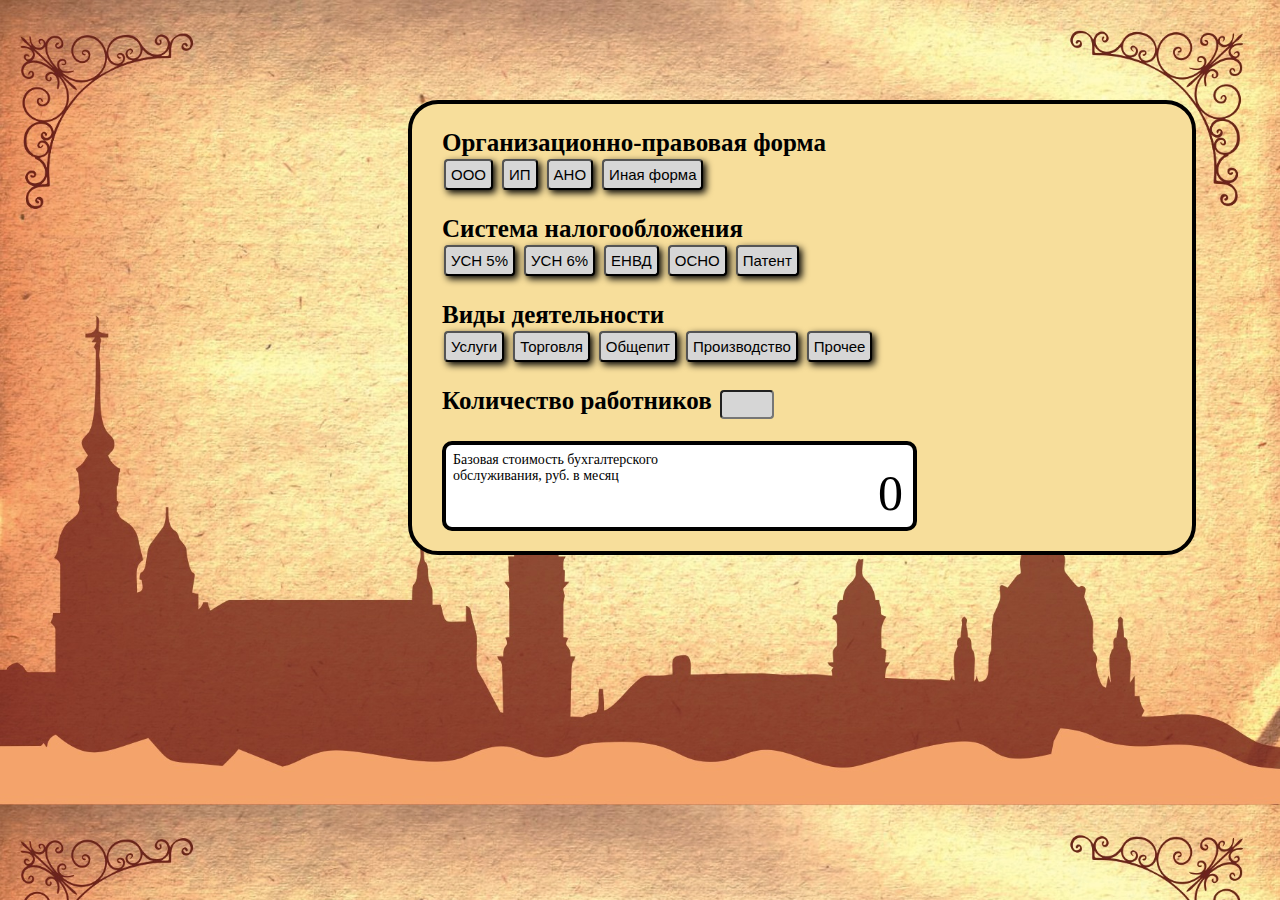
<file: Веб/index.html>
<!DOCTYPE html>
<html lang="en">
<head>
	<meta charset="UTF-8">
	<title>Калькулятор услуг</title>
	<link rel="stylesheet" type="text/css" href="style.css">
	<script type="text/javascript" src="jquery.js"></script>
	<script type="text/javascript" src="js.js"></script>
</head>
<body>
	<div></div>
	<div id="main">
	<p id="p1">Организационно-правовая форма</p>
	<button id ="OOO" onclick="OOO()">OOO</button>
	<button class="button2" onclick="IP()">ИП</button>
	<button onclick="ANO()">АНО</button>
	<button onclick="ANOTHER()">Иная форма</button>
	<p id="p1">Система налогообложения</p>
	<button onclick="USN5()" id="USN5">УСН 5%</button>
	<button onclick="USN6()" id="USN6">УСН 6%</button>
	<button onclick="ENVD()" id="ENVD">ЕНВД</button>
	<button onclick="OSNO()" id="OSNO">ОСНО</button>
	<button onclick="PATENT()" id="PATENT">Патент</button>
	<br>
	<p id="p1">Виды деятельности</p>
	<button onclick="OOO()">Услуги</button>
	<button onclick="OOO()">Торговля</button>
	<button onclick="OOO()">Общепит</button>
	<button onclick="OOO()">Производство</button>
	<button onclick="OOO()">Прочее</button>
	<br>
	<p id="p3">Количество работников <input onkeyup ="workers()" id="workers" /></p>
		<div id="main2">
			Базовая стоимость бухгалтерского<br>обслуживания, руб. в месяц
			<div id="main22">0</div>
		</div>
	</div>
	</body>
</html>
</file>
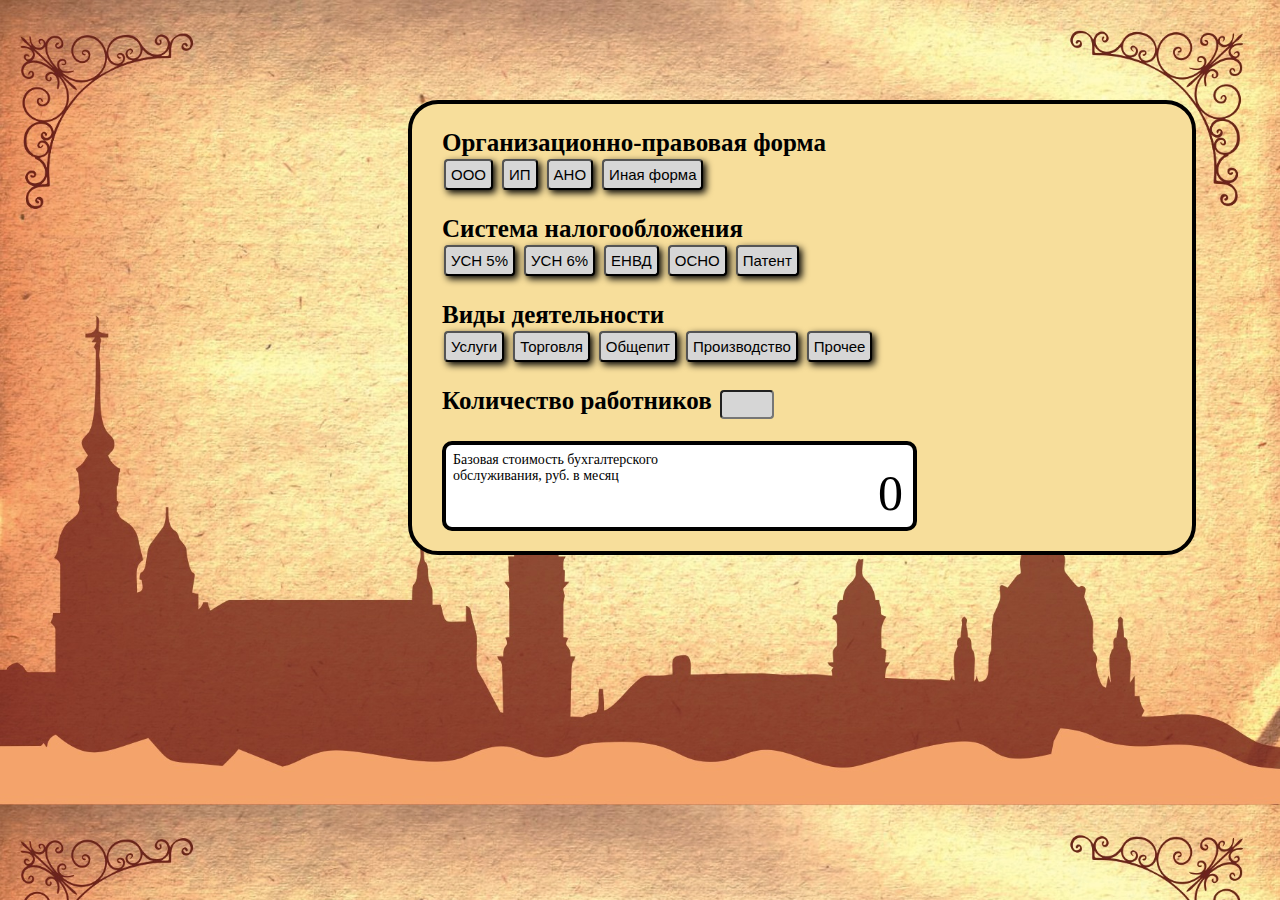
<file: Веб/js.html>
<!DOCTYPE html>
<html lang="en">
<head>
	<meta charset="UTF-8">
	<title>Калькулятор услуг</title>
	<link rel="stylesheet" type="text/css" href="style.css">
	<script type="text/javascript" src="jquery.js"></script>
	<script type="text/javascript" src="js.js"></script>
</head>
<body>
	<div></div>
	<div id="main">
	<p id="p1">Организационно-правовая форма</p>
	<button id ="OOO" onclick="OOO()">OOO</button>
	<button class="button2" onclick="IP()">ИП</button>
	<button onclick="ANO()">АНО</button>
	<button onclick="ANOTHER()">Иная форма</button>
	<p id="p1">Система налогообложения</p>
	<button onclick="USN5()" id="USN5">УСН 5%</button>
	<button onclick="USN6()" id="USN6">УСН 6%</button>
	<button onclick="ENVD()" id="ENVD">ЕНВД</button>
	<button onclick="OSNO()" id="OSNO">ОСНО</button>
	<button onclick="PATENT()" id="PATENT">Патент</button>
	<br>
	<p id="p1">Виды деятельности</p>
	<button onclick="OOO()">Услуги</button>
	<button onclick="OOO()">Торговля</button>
	<button onclick="OOO()">Общепит</button>
	<button onclick="OOO()">Производство</button>
	<button onclick="OOO()">Прочее</button>
	<br>
	<p id="p3">Количество работников <input onkeyup ="workers()" id="workers" /></p>
		<div id="main2">
			Базовая стоимость бухгалтерского<br>обслуживания, руб. в месяц
			<div id="main22">0</div>
		</div>
	</div>
	</body>
</html>
</file>
<file: Веб/style.css>
button {
	background-color: #D6D6D6;
	border-radius: 4px;
	margin:2px;
	padding: 5px;
	margin-bottom: 0px;
	box-shadow: 3px 3px 7px black;
	font-size: 15px;
	outline: none;

}
input {
	background-color: #D6D6D6;
	border-radius: 4px;
	margin:2px;
	padding: 5px;
}
#main {
	margin-top: 100px;
	margin-left: 400px;
	width: 720px;
	border: 4px solid black;
	padding: 30px;
	padding-top: 0px;
	padding-bottom: 0;
	border-radius: 30px;
	background-color:#F7DE9B;
	user-select: none;
		}
body {
	background-size: 100%;
	background-image: url(main.jpg);
	font-size: 20px;
	
}
p {
	color: black;
	font-weight: 900;
	font-size: 25px;
}
.Itogo {
	height:80px;
	width: 250px;
	background-color: white; 
}
#main2 {
	position: absolute;
	font-size: 14px;
	background-color: white;
	position: relative;
	width: 450px;
	height: 75px;
	border: 4px solid black;
	border-radius: 10px;
	padding-left: 7px;
	padding-top: 7px;
	padding-right: 10px;
	margin-bottom:20px;
	margin-top:20px;
}
#main22 {
	position: relative;
	text-align: right;
	font-size: 50px;
	top:-20px;

}
#workers {
	width: 40px;
}
#p1 {
	margin-bottom: 0px;
}
#p3 {
	margin-bottom:0px;
}
</file>
